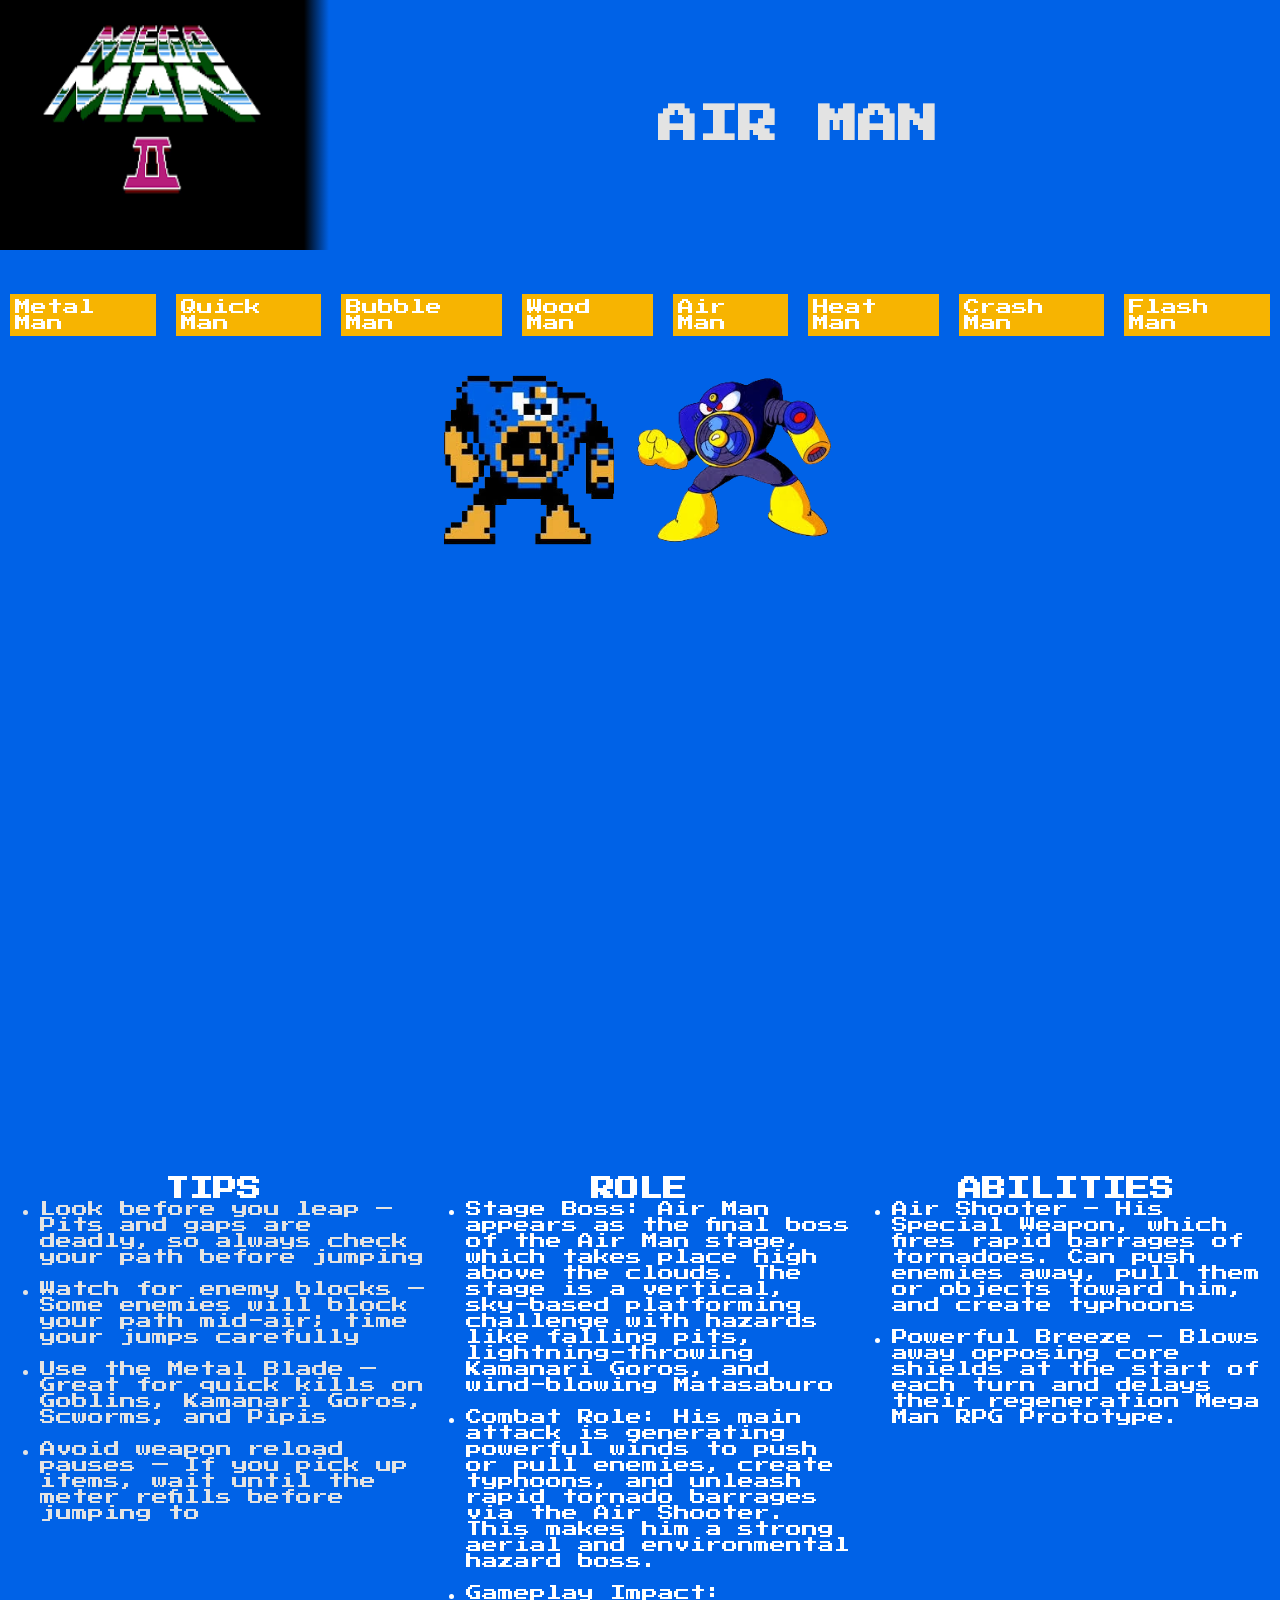
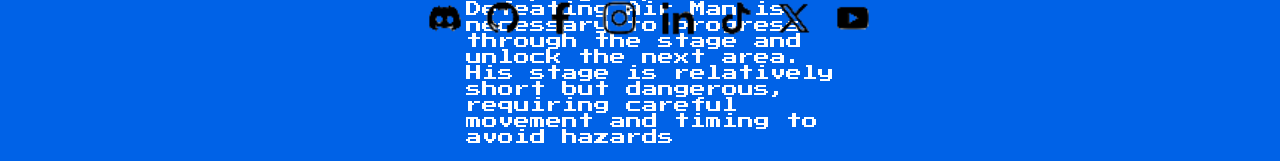
<file: airman.html>
<!DOCTYPE html>

	<html lang="en">
	
	<head>
	
		<title> External Style </title>
		
		<meta charset="utf-8">
		<meta http-equiv="X-UA-Compatible" content="IE-edge">
		<meta name="description" content="External Styling/Mega Man 2 Overviw">
		<meta name="keywords" content="Mega Man, Quick Man, Metal Man, Air Man, air Man, Heat Man, Wood Man, Crash Man, Flash Man">
		<meta anem="viewport" contnet="width=device-width, initial-scale=1.0">
		<meta http-equiv="refresh" content="">
		
		<link rel="stylesheet" href="css/externalstyling.css">
		<link href="https://fonts.googleapis.com/css2?family=Press+Start+2P&display=swap" rel="stylesheet">
		
	</head>
	
	<body id="airman">
	
		<header id="airmanheader">

			<img id="megamanlogo" src="images/logo.png" width="100%">
			
			<div id="emptyspace3"></div>
			
			<h2 id="bossname"> AIR MAN </h2>
			
		</header>
		
		<nav>
		
			<a href="metalman.html"> Metal Man</a>
			<a href="quickman.html"> Quick Man</a>
			<a href="bubbleman.html"> Bubble Man</a>
			<a href="woodman.html"> Wood Man</a>
			<a href="airman.html"> Air Man</a>
			<a href="heatman.html"> Heat Man</a>
			<a href="crashman.html"> Crash Man</a>
			<a href="flashman.html"> Flash Man</a>
			
		</nav>
		
		<main>
		
			<section>
			
				<div id="airmanpic"><img class="airmanpic" src="images/betterairmanpic.png"><img class="airmanpic" src="images/airman2.png"></div>
				<center><div id="airmanstage"><iframe src="https://classicjoy.games/embed?slug=mega-man-2" width="800" height="600" frameborder="0" allowfullscreen></iframe></div></center><br><br>
				
			</section>
			
			<section id="infomm">
			
				<!-- ADD SPICE AND STYLING. ADD CONTNET, BOTH TEXT AND IMAGES AND MEDIA. THE GOAL IS FOR YOUR USER TO LEARN ABOUT THE GAME AND MAYBE SOME TIPS AND TRICKS TO BEAT -->
				
				<div id="tipsmm">
				
					<center><h2> TIPS </h2></center>
					<ul>
					
						<li class="listmm"> Look before you leap — Pits and gaps are deadly, so always check your path before jumping </li><br>
						
						<li class="listmm"> Watch for enemy blocks — Some enemies will block your path mid-air; time your jumps carefully </li><br>
						
						<li class="listmm"> Use the Metal Blade — Great for quick kills on Goblins, Kamanari Goros, Scworms, and Pipis </li><br>
						
						<li class="listmm"> Avoid weapon reload pauses — If you pick up items, wait until the meter refills before jumping to </li><br>
						
					</ul>
				</div>
				
				<div id="gamerolemm">
					<center><h2> ROLE </h2></center>
					
					<ul>
					
						<li class="listmm"> Stage Boss: Air Man appears as the final boss of the Air Man stage, which takes place high above the clouds. The stage is a vertical, sky-based platforming challenge with hazards like falling pits, lightning-throwing Kamanari Goros, and wind-blowing Matasaburo </li><br>

						<li class="listmm"> Combat Role: His main attack is generating powerful winds to push or pull enemies, create typhoons, and unleash rapid tornado barrages via the Air Shooter. This makes him a strong aerial and environmental hazard boss.</li><br>

						 <li class="listmm">Gameplay Impact: Defeating Air Man is necessary to progress through the stage and unlock the next area. His stage is relatively short but dangerous, requiring careful movement and timing to avoid hazards</li><br>
						
					</ul>
				</div>
				
				<div id="abilitiesmm">
					<center><h2> ABILITIES </h2></center>
					
					<ul>
					
						<li class="listmm">Air Shooter – His Special Weapon, which fires rapid barrages of tornadoes. Can push enemies away, pull them or objects toward him, and create typhoons</li><br>

						<li class="listmm">Powerful Breeze – Blows away opposing core shields at the start of each turn and delays their regeneration Mega Man RPG Prototype.</li><br>
						
					</ul>
				
				</div>
				
			</section><br><br><br>
			
		</main>
		
		<footer id="airmanfooter">
		
			<!-- ADD SOME SOCIAL MEDIA ICONS. AT LEAST FOUR. ADD TYPICAL FOOTER LEGAL LINKS -->
			
			<center><div id="sml">
				
				<img src="images/logo2.png" alt="social media logos" height="100%" width="auto">
				
			</div></center>
		
		</footer>
		
	</body>
	
</html>
</file>
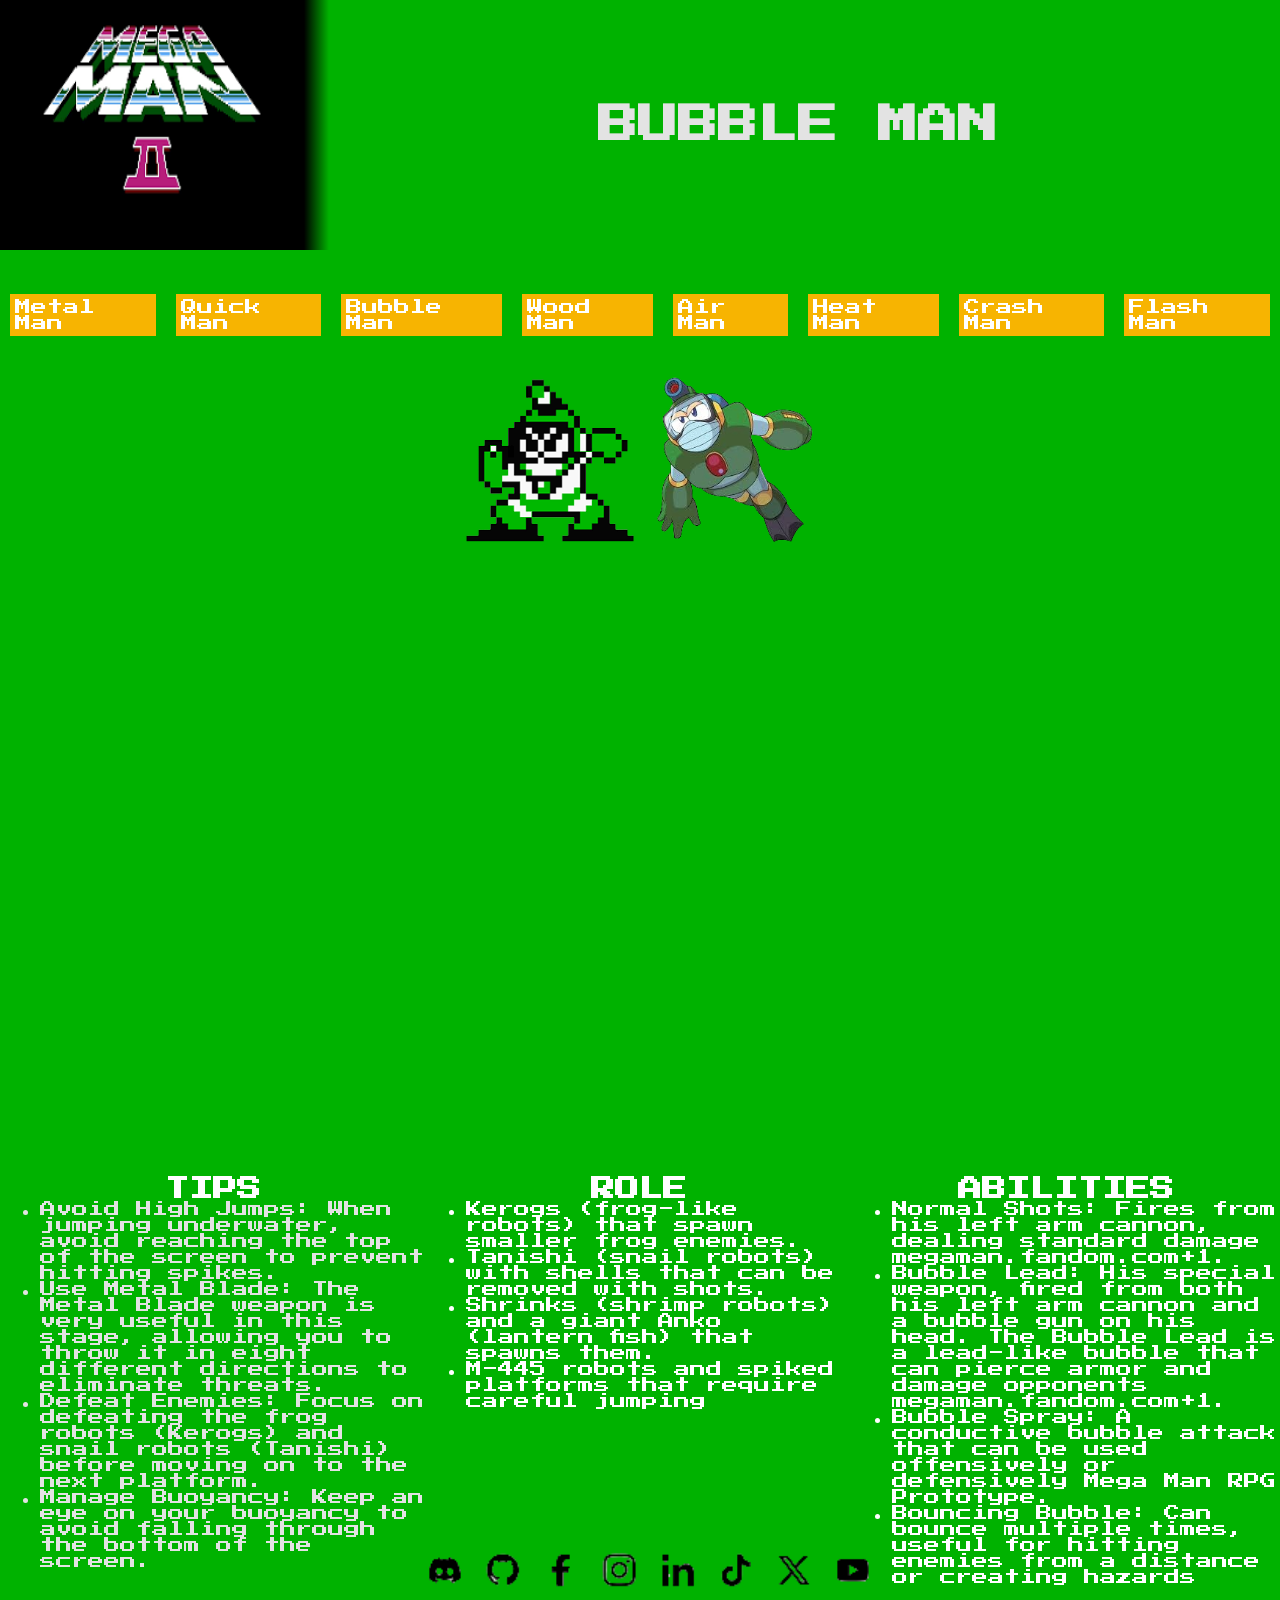
<file: bubbleman.html>
<!DOCTYPE html>

	<html lang="en">
	
	<head>
	
		<title> External Style </title>
		
		<meta charset="utf-8">
		<meta http-equiv="X-UA-Compatible" content="IE-edge">
		<meta name="description" content="External Styling/Mega Man 2 Overviw">
		<meta name="keywords" content="Mega Man, Quick Man, Metal Man, Air Man, Bubble Man, Heat Man, Wood Man, Crash Man, Flash Man">
		<meta anem="viewport" contnet="width=device-width, initial-scale=1.0">
		<meta http-equiv="refresh" content="">
		
		<link rel="stylesheet" href="css/externalstyling.css">
		<link href="https://fonts.googleapis.com/css2?family=Press+Start+2P&display=swap" rel="stylesheet">
		
	</head>
	
	<body id="bubbleman">
	
		<header id="bubblemanheader">
		
			<img id="megamanlogo" src="images/logo.png">
			
			<div id="emptyspace2"></div>
			
			<h2 id="bossname"> BUBBLE MAN </h2>
			
		</header>
		
		<nav>
		
			<a href="metalman.html"> Metal Man</a>
			<a href="quickman.html"> Quick Man</a>
			<a href="bubbleman.html"> Bubble Man</a>
			<a href="woodman.html"> Wood Man</a>
			<a href="airman.html"> Air Man</a>
			<a href="heatman.html"> Heat Man</a>
			<a href="crashman.html"> Crash Man</a>
			<a href="flashman.html"> Flash Man</a>
			
		</nav>
		
		<main>
		
			<section>
			
				<div id="bubblemanpic"><img class="bubblemanpic" src="images/betterbubblemanpic.png"><img class="bubblemanpic" src="images/bubbleman2.png"></div>
				<center><div id="bubblemanstage"><iframe src="https://classicjoy.games/embed?slug=mega-man-2" width="800" height="600" frameborder="0" allowfullscreen></iframe></div></center><br><br>
				
			</section>
			
			<section id="infomm">
			
				<!-- ADD SPICE AND STYLING. ADD CONTNET, BOTH TEXT AND IMAGES AND MEDIA. THE GOAL IS FOR YOUR USER TO LEARN ABOUT THE GAME AND MAYBE SOME TIPS AND TRICKS TO BEAT -->
				
				<div id="tipsmm">
				
					<center><h2> TIPS </h2></center>
					<ul>
					
						<li class="listmm"> Avoid High Jumps: When jumping underwater, avoid reaching the top of the screen to prevent hitting spikes. </li>

						<li class="listmm">Use Metal Blade: The Metal Blade weapon is very useful in this stage, allowing you to throw it in eight different directions to eliminate threats. </li>

						<li class="listmm">Defeat Enemies: Focus on defeating the frog robots (Kerogs) and snail robots (Tanishi) before moving on to the next platform. </li>

						<li class="listmm">Manage Buoyancy: Keep an eye on your buoyancy to avoid falling through the bottom of the screen. </li>
						
					</ul>
				</div>
				
				<div id="gamerolemm">
					<center><h2> ROLE </h2></center>
					
					<ul>
					
						<li class="listmm"> Kerogs (frog-like robots) that spawn smaller frog enemies.</li>
						

						<li class="listmm">Tanishi (snail robots) with shells that can be removed with shots.</li>
						

						<li class="listmm">Shrinks (shrimp robots) and a giant Anko (lantern fish) that spawns them.</li>
						

						<li class="listmm">M-445 robots and spiked platforms that require careful jumping </li>
						
					</ul>
				</div>
				
				<div id="abilitiesmm">
					<center><h2> ABILITIES </h2></center>
					
					<ul>
					
						<li class="listmm">Normal Shots: Fires from his left arm cannon, dealing standard damage megaman.fandom.com+1.</li>

						<li class="listmm">Bubble Lead: His special weapon, fired from both his left arm cannon and a bubble gun on his head. The Bubble Lead is a lead-like bubble that can pierce armor and damage opponents megaman.fandom.com+1.</li>

						<li class="listmm">Bubble Spray: A conductive bubble attack that can be used offensively or defensively Mega Man RPG Prototype.</li>

						<li class="listmm">Bouncing Bubble: Can bounce multiple times, useful for hitting enemies from a distance or creating hazards  </li>
						
					</ul>
				
				</div>
				
			</section>
			
		</main>
		
		<footer id="bubblemanfooter">
		
			<!-- ADD SOME SOCIAL MEDIA ICONS. AT LEAST FOUR. ADD TYPICAL FOOTER LEGAL LINKS -->
			
			<center><div id="sml">
				
				<img src="images/logo2.png" alt="social media logos" height="100%" width="auto">
				
			</div></center>
			
		</footer>
		
	</body>
	
</html>
</file>
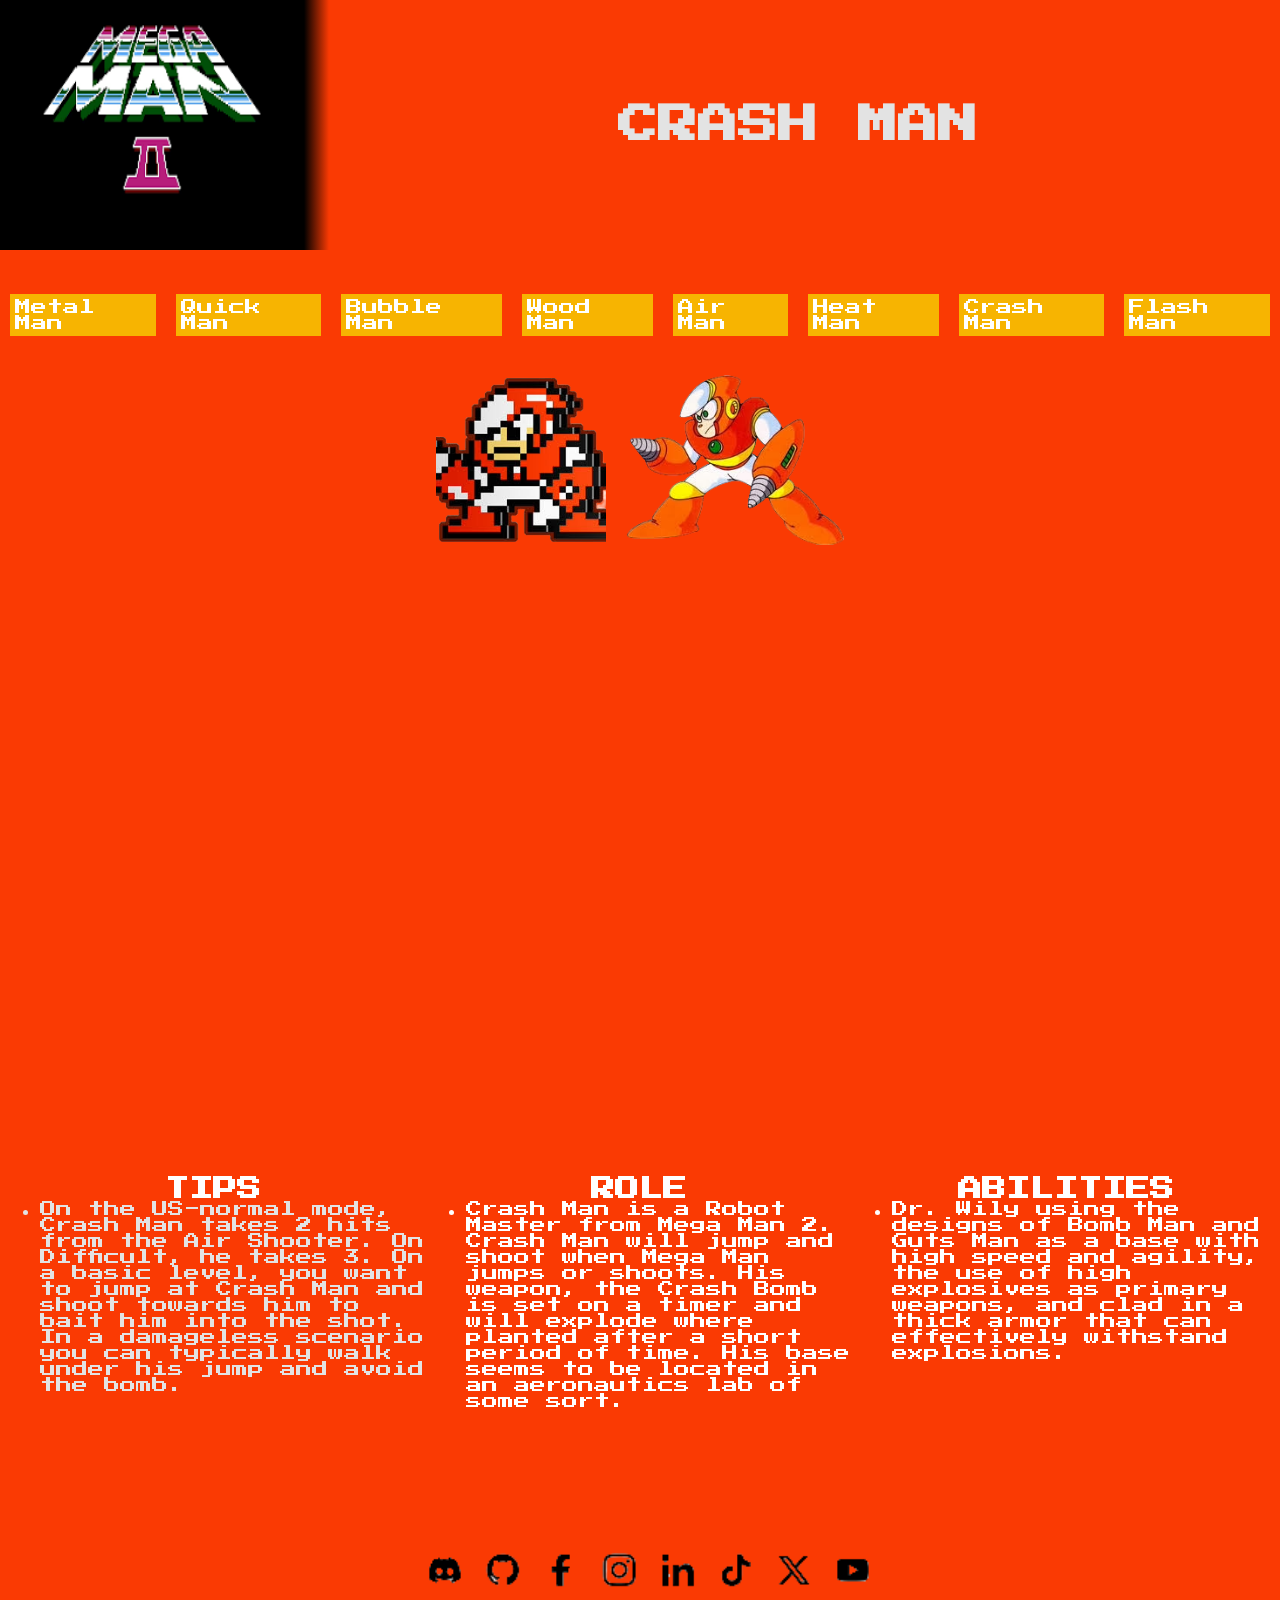
<file: crashman.html>
<!DOCTYPE html>

	<html lang="en">
	
	<head>
	
		<title> External Style </title>
		
		<meta charset="utf-8">
		<meta http-equiv="X-UA-Compatible" content="IE-edge">
		<meta name="description" content="External Styling/Mega Man 2 Overviw">
		<meta name="keywords" content="Mega Man, crash Man, Metal Man, crash Man, crash Man, crash Man, crash Man, Crash Man, crash Man">
		<meta anem="viewport" contnet="width=device-width, initial-scale=1.0">
		<meta http-equiv="refresh" content="">
		
		<link rel="stylesheet" href="css/externalstyling.css">
		<link href="https://fonts.googleapis.com/css2?family=Press+Start+2P&display=swap" rel="stylesheet">
		
	</head>
	
	<body id="crashman">
	
		<header id="crashmanheader">
		
			<img id="megamanlogo" src="images/logo.png">
			
			<div id="emptyspace8"></div>
			
			<h2 id="bossname"> CRASH MAN </h2>
			
		</header>
		
		<nav>
		
			<a href="metalman.html"> Metal Man</a>
			<a href="quickman.html"> Quick Man</a>
			<a href="bubbleman.html"> Bubble Man</a>
			<a href="woodman.html"> Wood Man</a>
			<a href="airman.html"> Air Man</a>
			<a href="heatman.html"> Heat Man</a>
			<a href="crashman.html"> Crash Man</a>
			<a href="flashman.html"> Flash Man</a>
			
		</nav>
		
		<main>
		
			<section>
			
				<div id="crashmanpic"><img class="crashmanpic" src="images/bettercrashmanpic.png"><img class="crashmanpic" src="images/crashman2.png"></div>
				<center><div id="crashmanstage"><iframe src="https://classicjoy.games/embed?slug=mega-man-2" width="800" height="600" frameborder="0" allowfullscreen></iframe></div></center><br><br>
				
			</section>
			
			<section id="infomm">
			
				<!-- ADD SPICE AND STYLING. ADD CONTNET, BOTH TEXT AND IMAGES AND MEDIA. THE GOAL IS FOR YOUR USER TO LEARN ABOUT THE GAME AND MAYBE SOME TIPS AND TRICKS TO BEAT -->
				
				<div id="tipsmm">
				
					<center><h2> TIPS </h2></center>
					<ul>
					
						<li class="listmm"> On the US-normal mode, Crash Man takes 2 hits from the Air Shooter. On Difficult, he takes 3. On a basic level, you want to jump at Crash Man and shoot towards him to bait him into the shot. In a damageless scenario you can typically walk under his jump and avoid the bomb.</li>
						
					</ul>
				</div>
				
				<div id="gamerolemm">
					<center><h2> ROLE </h2></center>
					
					<ul>
					
						<li class="listmm"> Crash Man is a Robot Master from Mega Man 2. Crash Man will jump and shoot when Mega Man jumps or shoots. His weapon, the Crash Bomb is set on a timer and will explode where planted after a short period of time. His base seems to be located in an aeronautics lab of some sort.</li>
						
					</ul>
				</div>
				
				<div id="abilitiesmm">
					<center><h2> ABILITIES </h2></center>
					
					<ul>
					
						<li class="listmm">Dr. Wily using the designs of Bomb Man and Guts Man as a base with high speed and agility, the use of high explosives as primary weapons, and clad in a thick armor that can effectively withstand explosions.</li>
						
					</li>
				
				</div>
				
			</section>
			
		</main>
		
		<footer id="crashmanfooter">
		
			<!-- ADD SOME SOCIAL MEDIA ICONS. AT LEAST FOUR. ADD TYPICAL FOOTER LEGAL LINKS -->
			
			<center><div id="sml">
				
				<img src="images/logo2.png" alt="social media logos" height="100%" width="auto">
				
			</div></center>
		</footer>
		
	</body>
	
</html>
</file>
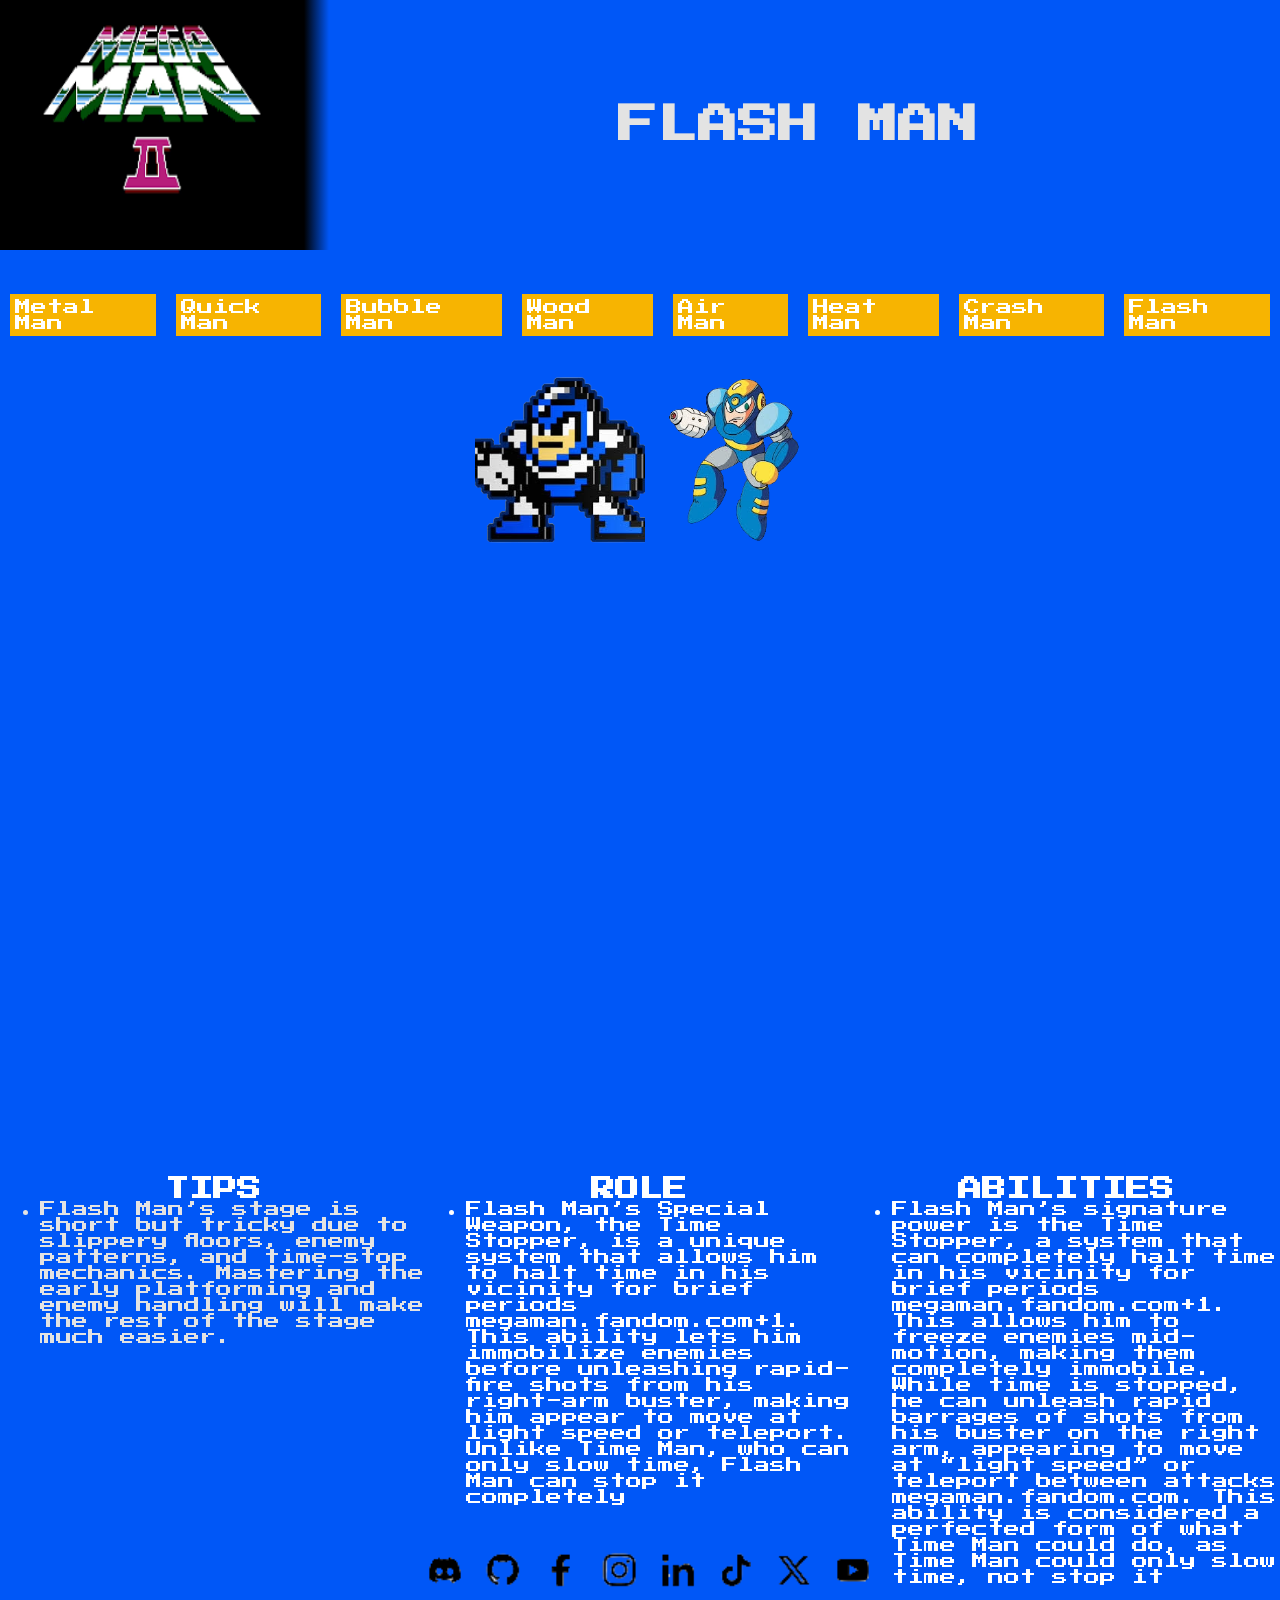
<file: flashman.html>
<!DOCTYPE html>

	<html lang="en">
	
	<head>
	
		<title> External Style </title>
		
		<meta charset="utf-8">
		<meta http-equiv="X-UA-Compatible" content="IE-edge">
		<meta name="description" content="External Styling/Mega Man 2 Overviw">
		<meta name="keywords" content="Mega Man, flash Man, Metal Man, flash Man, flash Man, flash Man, flash Man, Crash Man, Flash Man">
		<meta anem="viewport" contnet="width=device-width, initial-scale=1.0">
		<meta http-equiv="refresh" content="">
		
		<link rel="stylesheet" href="css/externalstyling.css">
		<link href="https://fonts.googleapis.com/css2?family=Press+Start+2P&display=swap" rel="stylesheet">
		
	</head>
	
	<body id="flashman">
	
		<header id="flashmanheader">
		
			<img id="megamanlogo" src="images/logo.png">
			
			<div id="emptyspace7"></div>
			
			<h2 id="bossname"> FLASH MAN </h2>
			
		</header>
		
		<nav>
		
			<a href="metalman.html"> Metal Man</a>
			<a href="quickman.html"> Quick Man</a>
			<a href="bubbleman.html"> Bubble Man</a>
			<a href="woodman.html"> Wood Man</a>
			<a href="airman.html"> Air Man</a>
			<a href="heatman.html"> Heat Man</a>
			<a href="crashman.html"> Crash Man</a>
			<a href="flashman.html"> Flash Man</a>
			
		</nav>
		
		<main>
		
			<section>
			
				<div id="flashmanpic"><img class="flashmanpic" src="images/betterflashmanpic.png"><img class="flashmanpic" src="images/flashman2.png"></div>
				<center><div id="flashmanstage"><iframe src="https://classicjoy.games/embed?slug=mega-man-2" width="800" height="600" frameborder="0" allowfullscreen></iframe></div></center><br><br>
				
			</section>
			
			<section id="infomm">
			
				<!-- ADD SPICE AND STYLING. ADD CONTNET, BOTH TEXT AND IMAGES AND MEDIA. THE GOAL IS FOR YOUR USER TO LEARN ABOUT THE GAME AND MAYBE SOME TIPS AND TRICKS TO BEAT -->
				
				<div id="tipsmm">
				
					<center><h2> TIPS </h2></center>
					<ul>
					
						<li class="listmm">Flash Man’s stage is short but tricky due to slippery floors, enemy patterns, and time-stop mechanics. Mastering the early platforming and enemy handling will make the rest of the stage much easier. </li>
						
					</ul>
				</div>
				
				<div id="gamerolemm">
					<center><h2> ROLE </h2></center>
					
					<ul>
					
						<li class="listmm"> Flash Man’s Special Weapon, the Time Stopper, is a unique system that allows him to halt time in his vicinity for brief periods megaman.fandom.com+1. This ability lets him immobilize enemies before unleashing rapid-fire shots from his right-arm buster, making him appear to move at light speed or teleport. Unlike Time Man, who can only slow time, Flash Man can stop it completely</li>
						
					</ul>
				</div>
				
				<div id="abilitiesmm">
					<center><h2> ABILITIES </h2></center>
					
					<ul>
					
						<li class="listmm"> Flash Man’s signature power is the Time Stopper, a system that can completely halt time in his vicinity for brief periods megaman.fandom.com+1. This allows him to freeze enemies mid-motion, making them completely immobile. While time is stopped, he can unleash rapid barrages of shots from his buster on the right arm, appearing to move at “light speed” or teleport between attacks megaman.fandom.com. This ability is considered a perfected form of what Time Man could do, as Time Man could only slow time, not stop it </li>
						
					</li>
				
				</div>
				
			</section>
			
		</main>
		
		<footer id="flashmanfooter">
		
			<!-- ADD SOME SOCIAL MEDIA ICONS. AT LEAST FOUR. ADD TYPICAL FOOTER LEGAL LINKS -->
			
			<center><div id="sml">
				
				<img src="images/logo2.png" alt="social media logos" height="100%" width="auto">
				
			</div></center>
		</footer>
		
	</body>
	
</html>
</file>
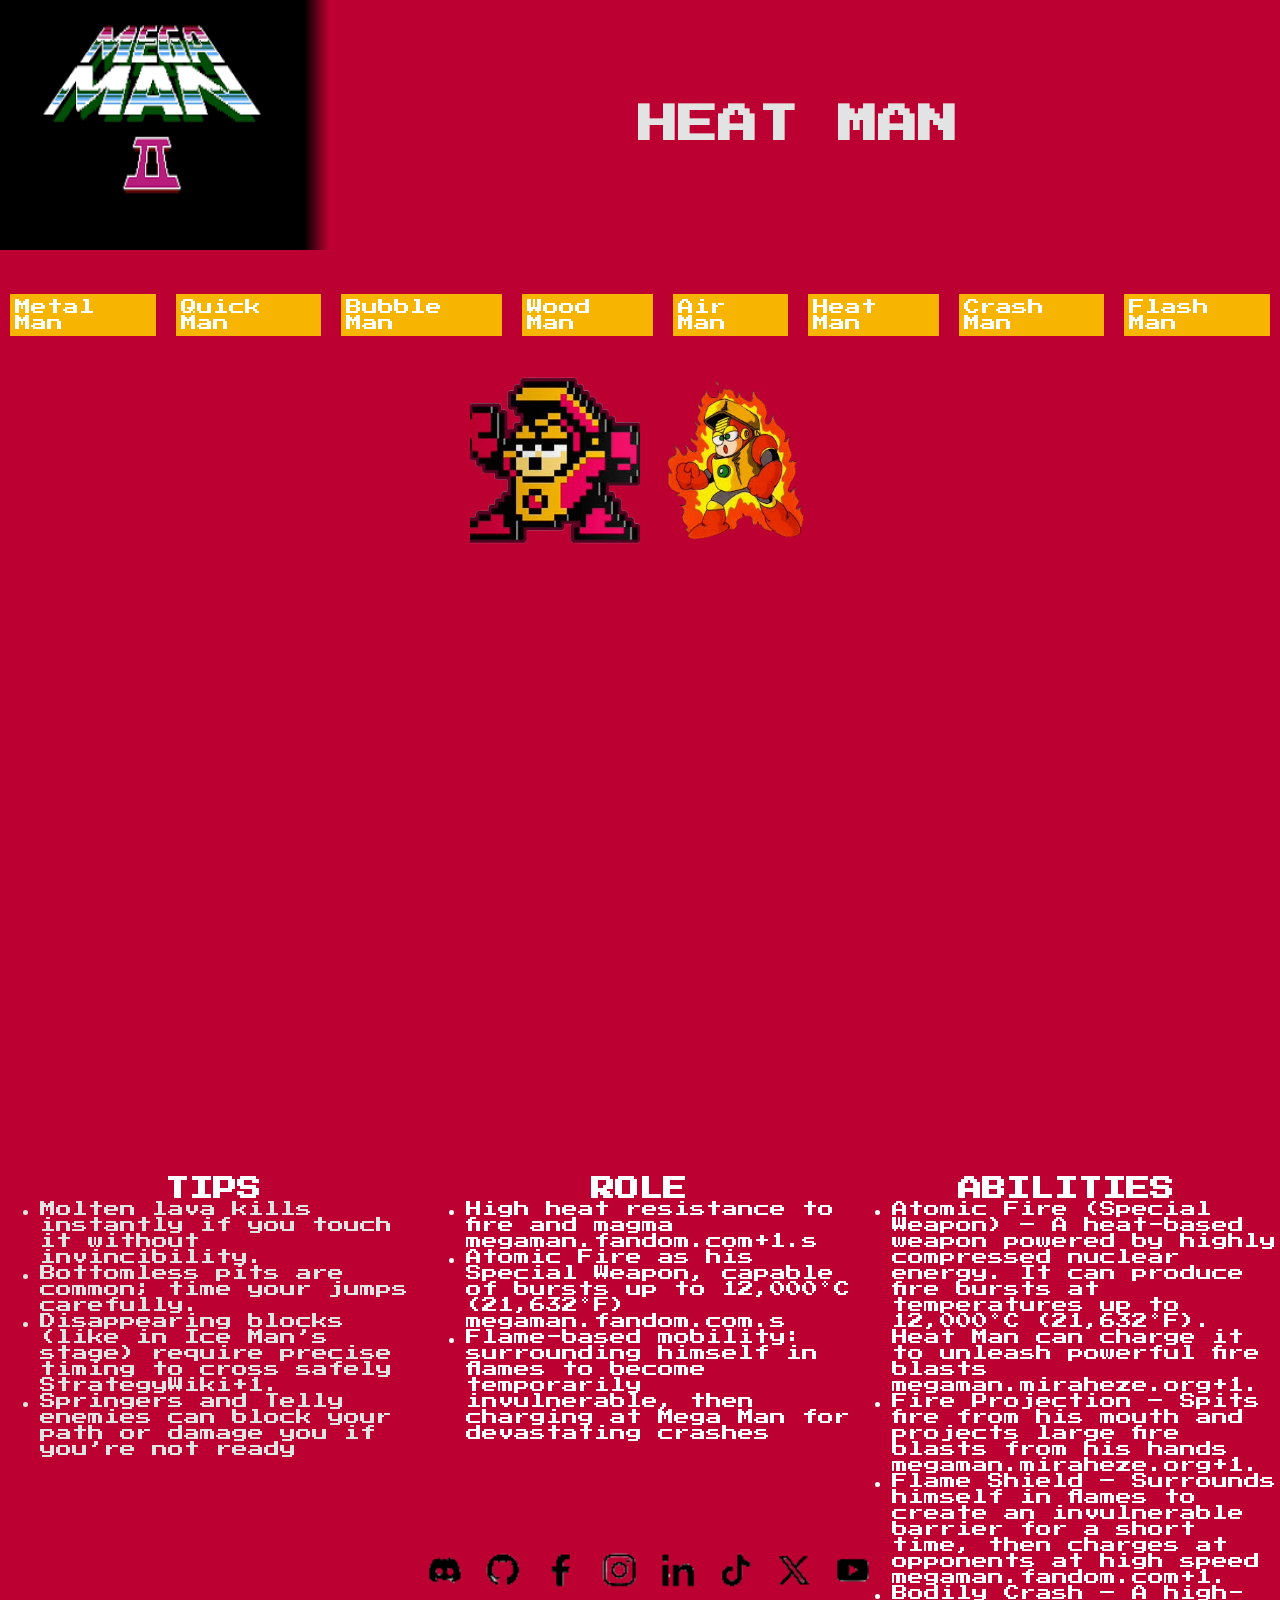
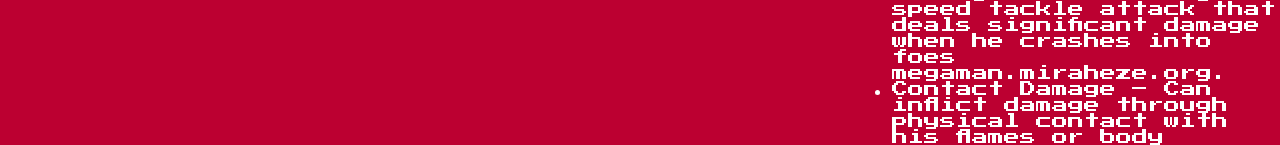
<file: heatman.html>
<!DOCTYPE html>

	<html lang="en">
	
	<head>
	
		<title> External Style </title>
		
		<meta charset="utf-8">
		<meta http-equiv="X-UA-Compatible" content="IE-edge">
		<meta name="description" content="External Styling/Mega Man 2 Overviw">
		<meta name="keywords" content="Mega Man, heat Man, Metal Man, heat Man, heat Man, Heat Man, Wood Man, Crash Man, Flash Man">
		<meta anem="viewport" contnet="width=device-width, initial-scale=1.0">
		<meta http-equiv="refresh" content="">
		
		<link rel="stylesheet" href="css/externalstyling.css">
		<link href="https://fonts.googleapis.com/css2?family=Press+Start+2P&display=swap" rel="stylesheet">
		
	</head>
	
	<body id="heatman">
	
		<header id="heatmanheader">
		
			<img id="megamanlogo" src="images/logo.png">
			
			<div id="emptyspace5"></div>
			
			<h2 id="bossname"> HEAT MAN </h2>
			
		</header>
		
		<nav>
		
			<a href="metalman.html"> Metal Man</a>
			<a href="quickman.html"> Quick Man</a>
			<a href="bubbleman.html"> Bubble Man</a>
			<a href="woodman.html"> Wood Man</a>
			<a href="airman.html"> Air Man</a>
			<a href="heatman.html"> Heat Man</a>
			<a href="crashman.html"> Crash Man</a>
			<a href="flashman.html"> Flash Man</a>
			
		</nav>
		
		<main>
		
			<section>
			
				<div id="heatmanpic"><img class="heatmanpic" src="images/betterheatmanpic.png"><img class="heatmanpic" src="images/heatman2.png"></div>
				<center><div id="heatmanstage"><iframe src="https://classicjoy.games/embed?slug=mega-man-2" width="800" height="600" frameborder="0" allowfullscreen></iframe></div></center><br><br>
				
			</section>
			
			<section id="infomm">
			
				<!-- ADD SPICE AND STYLING. ADD CONTNET, BOTH TEXT AND IMAGES AND MEDIA. THE GOAL IS FOR YOUR USER TO LEARN ABOUT THE GAME AND MAYBE SOME TIPS AND TRICKS TO BEAT -->
				
				<div id="tipsmm">
				
					<center><h2> TIPS </h2></center>
					<ul>
					
						<li class="listmm"> Molten lava kills instantly if you touch it without invincibility.</li>

						<li class="listmm">Bottomless pits are common; time your jumps carefully.</li>

						<li class="listmm">Disappearing blocks (like in Ice Man’s stage) require precise timing to cross safely StrategyWiki+1.</li>

						<li class="listmm">Springers and Telly enemies can block your path or damage you if you’re not ready </li>
						
					</ul>
				</div>
				
				<div id="gamerolemm">
					<center><h2> ROLE </h2></center>
					
					<ul>
					
						<li class="listmm">High heat resistance to fire and magma megaman.fandom.com+1.s</li>

						<li class="listmm">Atomic Fire as his Special Weapon, capable of bursts up to 12,000°C (21,632°F) megaman.fandom.com.s</li>

						<li class="listmm">Flame-based mobility: surrounding himself in flames to become temporarily invulnerable, then charging at Mega Man for devastating crashes</li>
						
					</ul>
				</div>
				
				<div id="abilitiesmm">
					<center><h2> ABILITIES </h2></center>
					
					<ul>
					
						<li class="listmm">Atomic Fire (Special Weapon) – A heat-based weapon powered by highly compressed nuclear energy. It can produce fire bursts at temperatures up to 12,000°C (21,632°F). Heat Man can charge it to unleash powerful fire blasts megaman.miraheze.org+1.</li>

						<li class="listmm">Fire Projection – Spits fire from his mouth and projects large fire blasts from his hands megaman.miraheze.org+1.</li>

						<li class="listmm">Flame Shield – Surrounds himself in flames to create an invulnerable barrier for a short time, then charges at opponents at high speed megaman.fandom.com+1.</li>

						<li class="listmm">Bodily Crash – A high-speed tackle attack that deals significant damage when he crashes into foes megaman.miraheze.org.</li>

						<li class="listmm">Contact Damage – Can inflict damage through physical contact with his flames or body</li>
						
					</ul>
				
				</div>
				
			</section>
			
		</main>
		
		<footer id="heatmanfooter">
		
			<!-- ADD SOME SOCIAL MEDIA ICONS. AT LEAST FOUR. ADD TYPICAL FOOTER LEGAL LINKS -->
			
			<center><div id="sml">
				
				<img src="images/logo2.png" alt="social media logos" height="100%" width="auto">
				
			</div></center>
		</footer>
		
	</body>
	
</html>
</file>
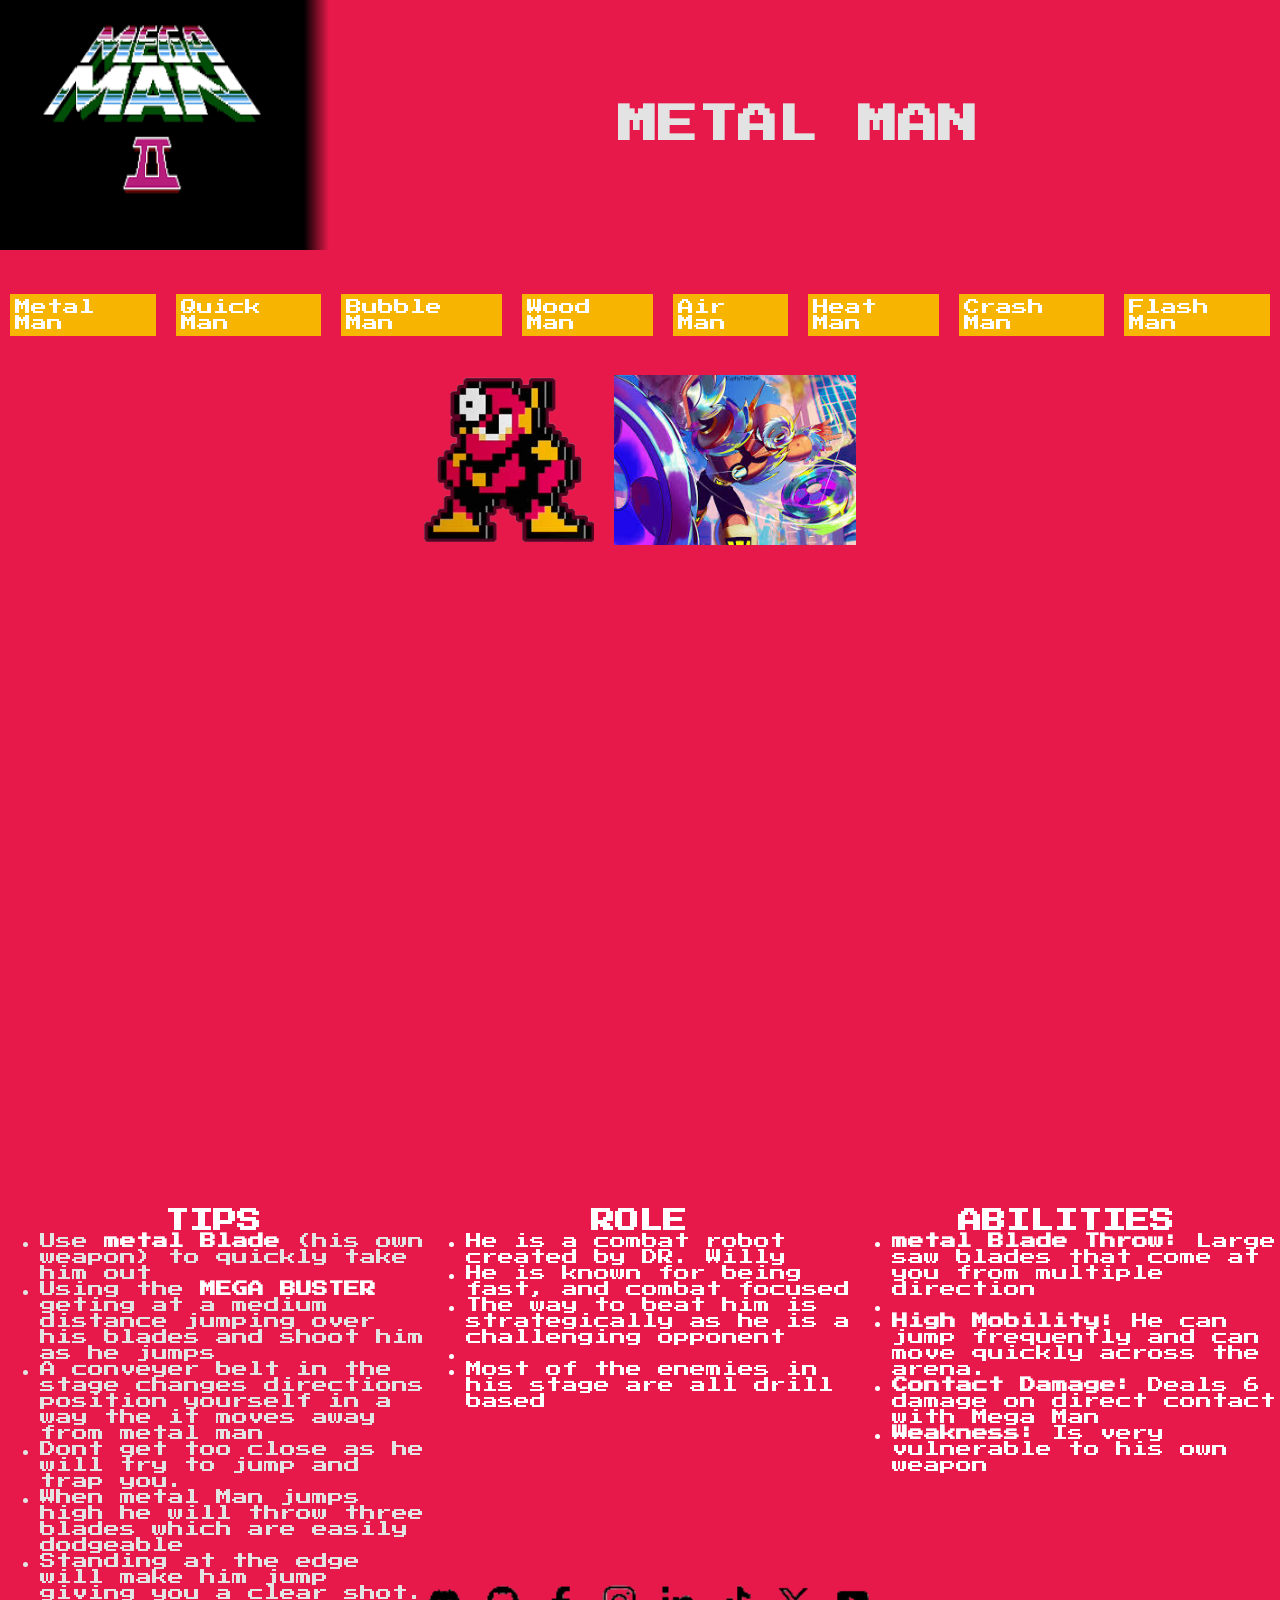
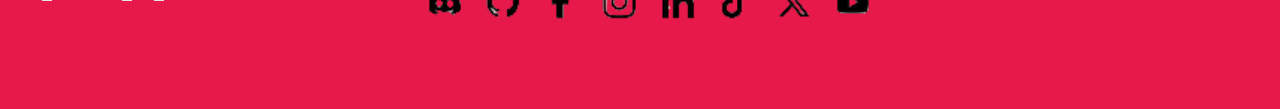
<file: metalman.html>
<!DOCTYPE html>

	<html lang="en">
	
	<head>
	
		<title> External Style </title>
		
		<meta charset="utf-8">
		<meta http-equiv="X-UA-Compatible" content="IE-edge">
		<meta name="description" content="External Styling/Mega Man 2 Overviw">
		<meta name="keywords" content="Mega Man, Quick Man, metal Man, Air Man, metal Man, Heat Man, Wood Man, Crash Man, Flash Man">
		<meta anem="viewport" contnet="width=device-width, initial-scale=1.0">
		<meta http-equiv="refresh" content="">
		
		<link rel="stylesheet" href="css/externalstyling.css">
		<link href="https://fonts.googleapis.com/css2?family=Press+Start+2P&display=swap" rel="stylesheet">
		
	</head>
	
	<body id="metalman">
	
		<header id="metalmanheader">
		
			<img id="megamanlogo" src="images/logo.png">
			
			<div id="emptyspace1"></div>
			
			<h2 id="bossname"> METAL MAN </h2>
			
		</header>
		
		<nav>
		
			<a href="metalman.html"> Metal Man</a>
			<a href="quickman.html"> Quick Man</a>
			<a href="bubbleman.html"> Bubble Man</a>
			<a href="woodman.html"> Wood Man</a>
			<a href="airman.html"> Air Man</a>
			<a href="heatman.html"> Heat Man</a>
			<a href="crashman.html"> Crash Man</a>
			<a href="flashman.html"> Flash Man</a>
			
		</nav>
		
		<main>
		
			<section>
			
				<div id="metalmanpic"><img class="metalmanpic" src="images/bettermetalmanpic.png"><img class="metalmanpic" src="images/metalman2.jpg"></div>
				<div id="metalmanstage"><iframe src="https://classicjoy.games/embed?slug=mega-man-2" width="800" height="600" frameborder="0" allowfullscreen></iframe></div><br><br><br><br>
				
			</section>
			
			<section id="infomm">
			
				<!-- ADD SPICE AND STYLING. ADD CONTNET, BOTH TEXT AND IMAGES AND MEDIA. THE GOAL IS FOR YOUR USER TO LEARN ABOUT THE GAME AND MAYBE SOME TIPS AND TRICKS TO BEAT -->
				
				<div id="tipsmm">
				
					<center><h2> TIPS </h2></center>
					<ul>
					
						<li class="listmm"> Use <b>metal Blade</b> (his own weapon) to quickly take him out </li>
						
						<li class="listmm"> Using the <b> MEGA BUSTER </b> geting at a medium distance jumping over his blades and shoot him as he jumps </li>
						
						<li class="listmm"> A conveyer belt in the stage changes directions position yourself in a way the it moves away from metal man </li>
						
						<li class="listmm"> Dont get too close as he will try to jump and trap you. </li>
						
						<li class="listmm"> When metal Man jumps high he will throw three blades which are easily dodgeable </li>
						
						<li class="listmm"> Standing at the edge will make him jump giving you a clear shot. </li>
						
					</ul>
				</div>
				
				<div id="gamerolemm">
					<center><h2> ROLE </h2></center>
					
					<ul>
					
						<li class="listmm"> He is a combat robot created by DR. Willy </li>
						
						<li class="listmm"> He is known for being fast, and combat focused </li>
						
						<li class="listmm"> The way to beat him is strategically as he is a challenging opponent <li>
						
						<li class="listmm"> Most of the enemies in his stage are all drill based </li>
						
					</ul>
				</div>
				
				<div id="abilitiesmm">
					<center><h2> ABILITIES </h2></center>
					
					<ul>
					
						<li class="listmm"> <b> metal Blade Throw:</b> Large saw blades that come at you from multiple direction <li>
						
						<li class="listmm"> <b> High Mobility: </b> He can jump frequently and can move quickly across the arena. </li>
						
						<li class="listmm"> <b> Contact Damage: </b> Deals 6 damage on direct contact with Mega Man </li>
						
						<li class="listmm"> <b> Weakness: </b> Is very vulnerable to his own weapon </li>
						
					</li>
				
				</div>
				
			</section>
			
		</main>
		
		<footer id="metalmanfooter">
		
			<!-- ADD SOME SOCIAL MEDIA ICONS. AT LEAST FOUR. ADD TYPICAL FOOTER LEGAL LINKS -->
			
			<center><div id="sml">
				
				<img src="images/logo2.png" alt="social media logos" height="100%" width="auto">
				
			</div></center>
			
		</footer>
		
	</body>
	
</html>
</file>
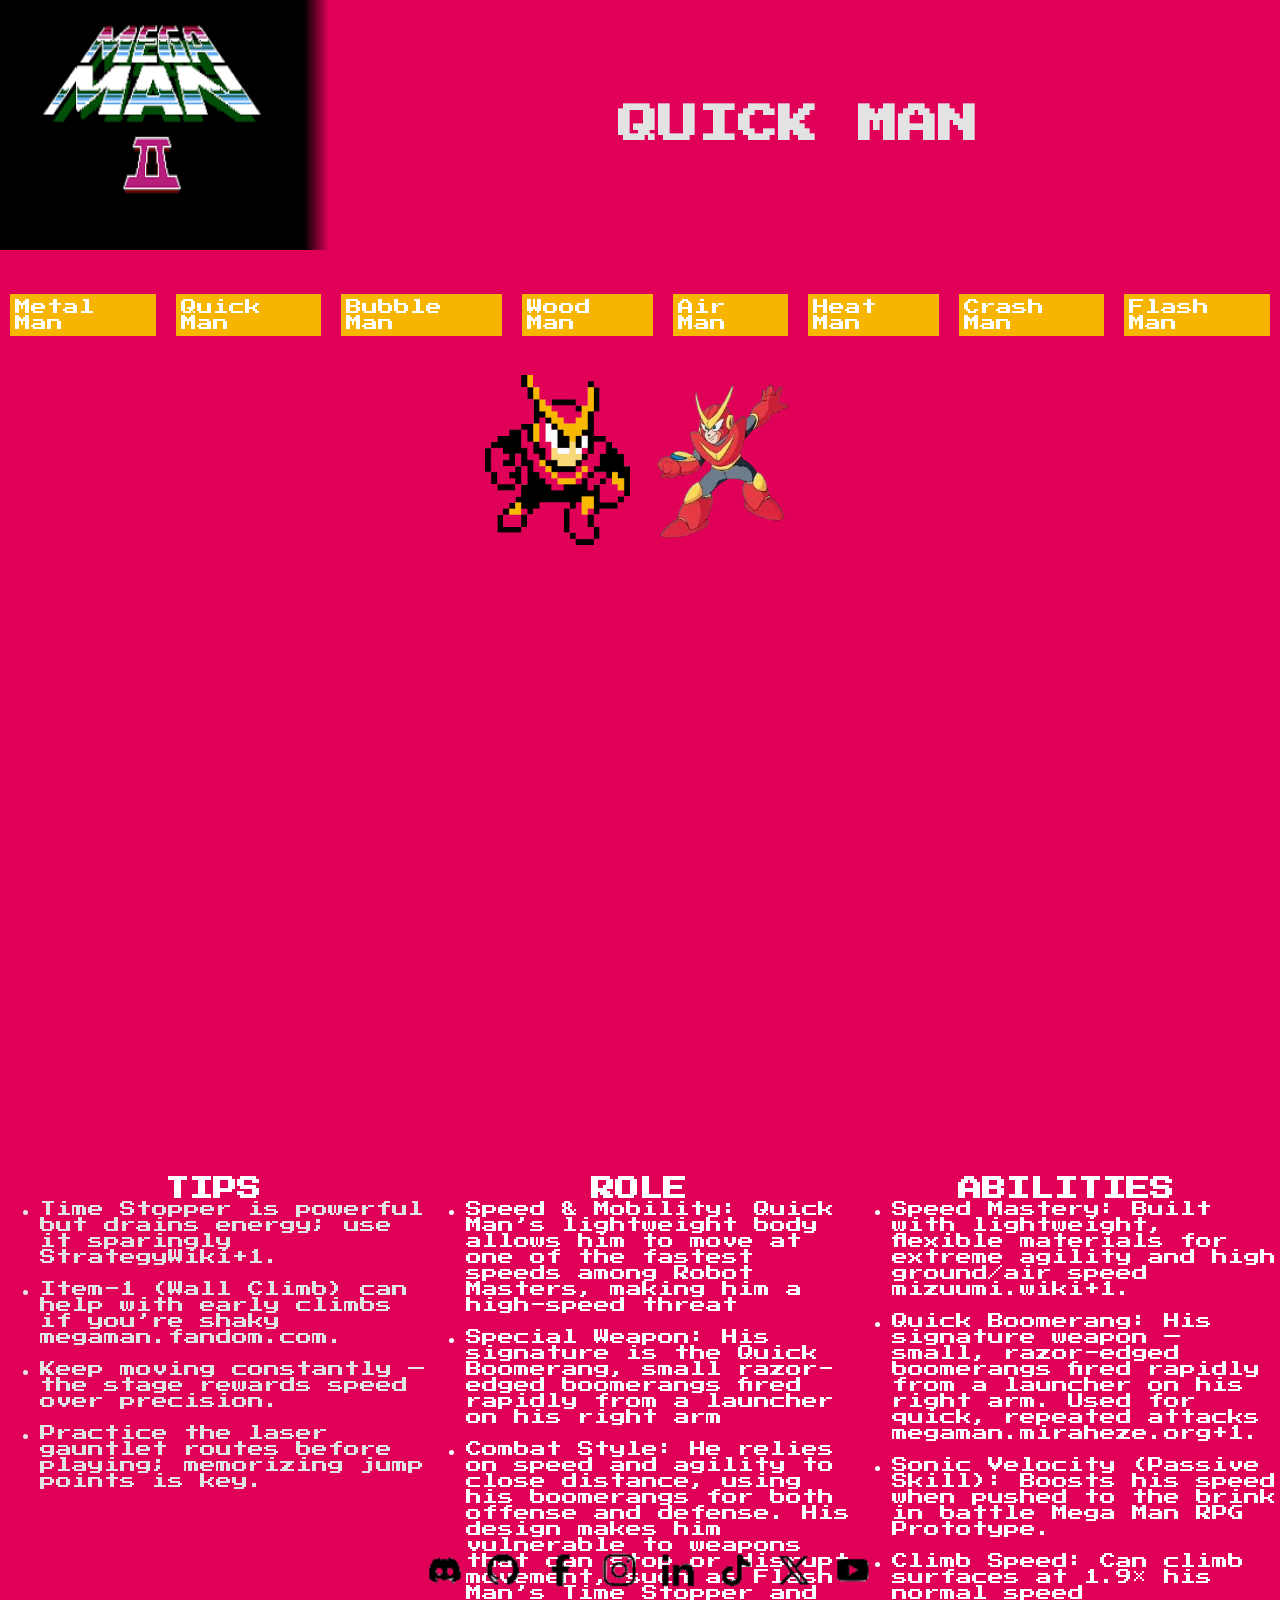
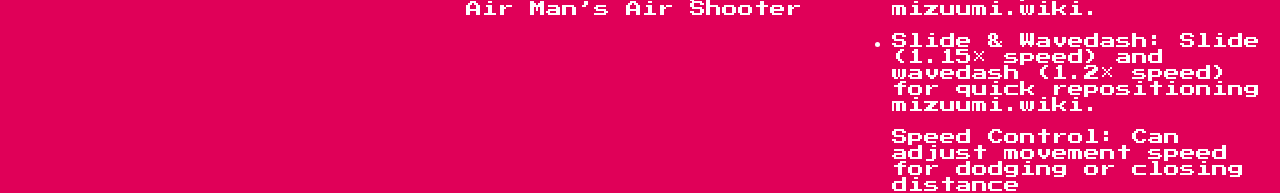
<file: quickman.html>
<!DOCTYPE html>

	<html lang="en">
	
	<head>
	
		<title> External Style </title>
		
		<meta charset="utf-8">
		<meta http-equiv="X-UA-Compatible" content="IE-edge">
		<meta name="description" content="External Styling/Mega Man 2 Overviw">
		<meta name="keywords" content="Mega Man, Quick Man, Metal Man, quick Man, quick Man, Heat Man, Wood Man, Crash Man, Flash Man">
		<meta anem="viewport" contnet="width=device-width, initial-scale=1.0">
		<meta http-equiv="refresh" content="">
		
		<link rel="stylesheet" href="css/externalstyling.css">
		<link href="https://fonts.googleapis.com/css2?family=Press+Start+2P&display=swap" rel="stylesheet">
		
	</head>
	
	<body id="quickman">
	
		<header id="quickmanheader">
		
			<img id="megamanlogo" src="images/logo.png">
			
			<div id="emptyspace4"></div>
			
			<h2 id="bossname"> QUICK MAN </h2>
			
		</header>
		
		<nav>
		
			<a href="metalman.html"> Metal Man</a>
			<a href="quickman.html"> Quick Man</a>
			<a href="bubbleman.html"> Bubble Man</a>
			<a href="woodman.html"> Wood Man</a>
			<a href="airman.html"> Air Man</a>
			<a href="heatman.html"> Heat Man</a>
			<a href="crashman.html"> Crash Man</a>
			<a href="flashman.html"> Flash Man</a>
			
		</nav>
		
		<main>
		
			<section>
			
				<div id="quickmanpic"><img class="quickmanpic" src="images/betterquickmanpic.png"><img class="quickmanpic" src="images/quickman2.png"></div>
				<center><div id="quickmanstage"><iframe src="https://classicjoy.games/embed?slug=mega-man-2" width="800" height="600" frameborder="0" allowfullscreen></iframe></div></center><br><br>
				
			</section>
			
			<section id="infomm">
			
				<!-- ADD SPICE AND STYLING. ADD CONTNET, BOTH TEXT AND IMAGES AND MEDIA. THE GOAL IS FOR YOUR USER TO LEARN ABOUT THE GAME AND MAYBE SOME TIPS AND TRICKS TO BEAT -->
				
				<div id="tipsmm">
				
					<center><h2> TIPS </h2></center>
					<ul>
					
						<li class="listmm"> Time Stopper is powerful but drains energy; use it sparingly StrategyWiki+1.</li><br>

						<li class="listmm">Item-1 (Wall Climb) can help with early climbs if you’re shaky megaman.fandom.com.</li><br>

						<li class="listmm">Keep moving constantly — the stage rewards speed over precision.</li><br>

						<li class="listmm">Practice the laser gauntlet routes before playing; memorizing jump points is key. </li><br>
						
					</ul>
				</div>
				
				<div id="gamerolemm">
					<center><h2> ROLE </h2></center>
					
					<ul>
					
						<li class="listmm"> Speed & Mobility: Quick Man’s lightweight body allows him to move at one of the fastest speeds among Robot Masters, making him a high-speed threat</li><br>

						<li class="listmm">Special Weapon: His signature is the Quick Boomerang, small razor-edged boomerangs fired rapidly from a launcher on his right arm</li><br>

						<li class="listmm">Combat Style: He relies on speed and agility to close distance, using his boomerangs for both offense and defense. His design makes him vulnerable to weapons that can stop or disrupt movement, such as Flash Man’s Time Stopper and Air Man’s Air Shooter</li><br>
						
					</ul>
				</div>
				
				<div id="abilitiesmm">
					<center><h2> ABILITIES </h2></center>
					
					<ul>
					
						<li class="listmm">Speed Mastery: Built with lightweight, flexible materials for extreme agility and high ground/air speed mizuumi.wiki+1.</li><br>

						<li class="listmm">Quick Boomerang: His signature weapon — small, razor-edged boomerangs fired rapidly from a launcher on his right arm. Used for quick, repeated attacks megaman.miraheze.org+1.</li><br>

						<li class="listmm">Sonic Velocity (Passive Skill): Boosts his speed when pushed to the brink in battle Mega Man RPG Prototype.</li><br>

						<li class="listmm">Climb Speed: Can climb surfaces at 1.9× his normal speed mizuumi.wiki.</li><br>

						<li class="listmm">Slide & Wavedash: Slide (1.15× speed) and wavedash (1.2× speed) for quick repositioning mizuumi.wiki.</li><br>

						Speed Control: Can adjust movement speed for dodging or closing distance</li><br>
						
					</ul>
				
				</div>
				
			</section>
			
		</main>
		
		<footer id="quickmanfooter">
		
			<!-- ADD SOME SOCIAL MEDIA ICONS. AT LEAST FOUR. ADD TYPICAL FOOTER LEGAL LINKS -->
			
			<center><div id="sml">
				
				<img src="images/logo2.png" alt="social media logos" height="100%" width="auto">
				
			</div></center>
			
		</footer>
		
	</body>
	
</html>
</file>
<file: css/externalstyling.css>
*{
	margin: 0px;
	font-family: 'Press Start 2P';
	color: white;
}
#metalman{
	background-color: #e6194a;
}
#bubbleman{
	background-color: #00b200;
}
#airman{
	background-color: #0062e7;
}
#quickman{
	background-color: #e00058;
}
#heatman{
	background-color: #bc0031;
}
#woodman{
	background-color: #f0671c;
}
#flashman{
	background-color: #0057f7;
}
#crashman{
	background-color: #fa3a03;
}
#bubblemanheader{
	height: 255px;
	width: 99%;
	display: flex;
}
#airmanheader{
	height: 255px;
	width: 99%;
	display: flex;
}
#quickmanheader{
	height: 255px;
	width: 99%;
	display: flex;
}
#heatmanheader{
	height: 255px;
	width: 99%;
	display: flex;
}
#woodmanheader{
	height: 255px;
	width: 99%;
	display: flex;
}
#flashmanheader{
	height: 255px;
	width: 99%;
	display: flex;
}
#crashmanheader{
	height: 255px;
	width: 99%;
	display: flex;
}
#emptyspace2{
	background-image: linear-gradient(to right, #000, #00b200);
	height: 250px;
	width: 2%;
}
#infomm{
	height: 300px;
	width: 100%;
	display: flex;
}
#tipsmm{
	width: 33.3%;
	height: 300px;
}
#gamerolemm{
	width: 33.3%;
	height: 300px;
}
#abilitiesmm{
	width: 33.3%;
	height: 300px;
}
#tipsmm li{
	color: #e3e3e3;
}
#metalmanheader{
	height: 255px;
	width: 99%;
	display: flex;
}
#emptyspace1{
	background-image: linear-gradient(to right, #000, #e6194a);
	height: 250px;
	width: 2%;
}
#emptyspace3{
	background-image: linear-gradient(to right, #000, #0062e7);
	height: 250px;
	width: 2%;
}
#megamanlogo{
	height: 250px;
	width: 24%;
}
#bossname{
	height: 250px;
	width: 74%;
	align-items: center;
	justify-content: center;
	display: flex;
	font-size: 40px;
	color: #e3e3e3;
	text-transform: uppercase;
}
nav a{
	color: white;
	text-decoration: none;
	margin-right: 10px;
	margin-left: 10px;
	cursor: pointer;
	background-color: #f7b401;
	padding: 5px;
}
nav a:hover{
	text-decoration: underline;
	color: #e3e3e3;
}
nav{
	height: 100px;
	margin-top: 10px;
	margin-bottom: 10px;
	align-items: center;
	justify-content: center;
	display: flex;
}
#metalmanpic{
	height: 170px;
	width: 100%;
	align-items: center;
	justify-content: center;
	display: flex;
}
#bubblemanpic{
	height: 170px;
	width: 100%;
	align-items: center;
	justify-content: center;
	display: flex;
}
#airmanpic{
	height: 170px;
	width: 100%;
	align-items: center;
	justify-content: center;
	display: flex;
}
#quickmanpic{
	height: 170px;
	width: 100%;
	align-items: center;
	justify-content: center;
	display: flex;
}
#emptyspace4{
	background-image: linear-gradient(to right, #000, #e00058);
	height: 250px;
	width: 2%;
}
#heatmanpic{
	height: 170px;
	width: 100%;
	align-items: center;
	justify-content: center;
	display: flex;
}
#emptyspace5{
	background-image: linear-gradient(to right, #000, #bc0031);
	height: 250px;
	width: 2%;
}
#woodmanpic{
	height: 170px;
	width: 100%;
	align-items: center;
	justify-content: center;
	display: flex;
}
#emptyspace6{
	background-image: linear-gradient(to right, #000, #f0671c);
	height: 250px;
	width: 2%;
}
#flashmanpic{
	height: 170px;
	width: 100%;
	align-items: center;
	justify-content: center;
	display: flex;
}
#emptyspace7{
	background-image: linear-gradient(to right, #000, #0057f7);
	height: 250px;
	width: 2%;
}
#crashmanpic{
	height: 170px;
	width: 100%;
	align-items: center;
	justify-content: center;
	display: flex;
}
#emptyspace8{
	background-image: linear-gradient(to right, #000, #fa3a03);
	height: 250px;
	width: 2%;
}
.metalmanpic{
	height: 100%;
	width: auto;
	margin-left: 10px;
	margin-right: 10px;
}
.bubblemanpic{
	height: 100%;
	width: auto;
	margin-left: 10px;
	margin-right: 10px;
}
.airmanpic{
	height: 100%;
	width: auto;
	margin-left: 10px;
	margin-right: 10px;
}
.quickmanpic{
	height: 100%;
	width: auto;
	margin-left: 10px;
	margin-right: 10px;
}
.heatmanpic{
	height: 100%;
	width: auto;
	margin-left: 10px;
	margin-right: 10px;
}
.woodmanpic{
	height: 100%;
	width: auto;
	margin-left: 10px;
	margin-right: 10px;
}
.flashmanpic{
	height: 100%;
	width: auto;
	margin-left: 10px;
	margin-right: 10px;
}
.crashmanpic{
	height: 100%;
	width: auto;
	margin-left: 10px;
	margin-right: 10px;
}
#metalmanstage{
	height: 600px;
	width: 100%;
	align-items: center;
	justify-content: center;
	display: flex;
}
#bubblelmanstage{
	height: 600px;
	width: 100%;
	align-items: center;
	justify-content: center;
	display: flex;
}
#airmanstage{
	height: 600px;
	width: 100%;
	align-items: center;
	justify-content: center;
	display: flex;
}
#quickmanstage{
	height: 600px;
	width: 100%;
	align-items: center;
	justify-content: center;
	display: flex;
}
#heatmanstage{
	height: 600px;
	width: 100%;
	align-items: center;
	justify-content: center;
	display: flex;
}
#woodmanstage{
	height: 600px;
	width: 100%;
	align-items: center;
	justify-content: center;
	display: flex;
}
#flashmanstage{
	height: 600px;
	width: 100%;
	align-items: center;
	justify-content: center;
	display: flex;
}
#crashmanstage{
	height: 600px;
	width: 100%;
	align-items: center;
	justify-content: center;
	display: flex;
}
#bossselect{
	background-color: #0071ef;
}
#bosselectheader{
	margin-top: 25px;
	align-items: center;
	justify-content: center;
	display: flex;
}
#tlines1, #tlines2, #pressstart1{
	height: 100px;
	width: 33.3%;
}
#pressstart1{
	font-size: 25pt;
	color: white;
	text-align: center;
}
#tlines11{
	height: 4px;
	background-color: white;
	margin-top: 3px;
	margin-bottom: 3px;
	border: none;
}
#tlines12{
	height: 6px;
	background-color: white;
	margin-top: 3px;
	margin-bottom: 3px;
	border: none;
}
#row1index{
	height: 250px;
	width: 100%;
	position: relative;
	top: 3px;
}
#row1hr{
	height: 100px;
	width: 100%;
	z-index: 1;
}
#r1l{
	height: 3px;
	background-color: #00ebde;
	border: none;
	margin-top: 3px;
	margin-bottom: 3px;
}
#r1l2{
	height: 25px;
	background-color: #00ebde;
	border: none;
	margin-top: 3px;
	margin-bottom: 3px;
}
#bubblemanbs{
	position: absolute;
	top: -50px;
	left: 600px;
}
#row2index{
	height: 250px;
	width: 100%;
	position: relative;
	top: -20px;
}
#row3index{
	height: 250px;
	width: 100%;
	position: relative;
	top: 200px;
}
#blackborder{
	height: 150px;
	width: 150px;
	background-color: black;
	position: relative;
	align-items: center;
	justify-content: center;
	display: flex;
}
#whiteborder{
	height: 140px;
	width: 140px;
	background-color: white;
	align-items: center;
	justify-content: center;
	display: flex;
}
#blackborder2{
	height: 130px;
	width: 130px;
	background-color: black;
	align-items: center;
	justify-content: center;
	display: flex;
}
#cyanborder{
	height: 125px;
	width: 125px;
	background-color: cyan;
	align-items: center;
	justify-content: center;
	display: flex;
}
#bmhs{
	height: 105px;
	width: 105px;
}
#bmn{
	margin-top: 5px;
	font-size: 19pt;
}
#bmbutton{
	background: transparent;
	border: none;
}
.man{
	text-align: right;
}
#airmanbs{
	position: absolute;
	top: -50px;
	left: 900px;
}
#quickmanbs{
	position: absolute;
	top: -50px;
	right: 600px;
}
#bmb1, #bmb2, #bmb3, #bmb4{
	background-color: black;
	height: 20px;
	width: 20px;
}
#bmb1{
	position: absolute;
	top: 0px;
	left: 0px;
}
#bmb2{
	position: absolute;
	top: 0px;
	right: 0px;
}
#bmb3{
	position: absolute;
	bottom: 0px;
	left: 0px;
}
#bmb4{
	position: absolute;
	bottom: 0px;
	right: 0px;
}
#sml{
	height: 200px;
	width: 100%;
	align-items: center;
	justify-content: center;
	display: flex;
}
</file>
